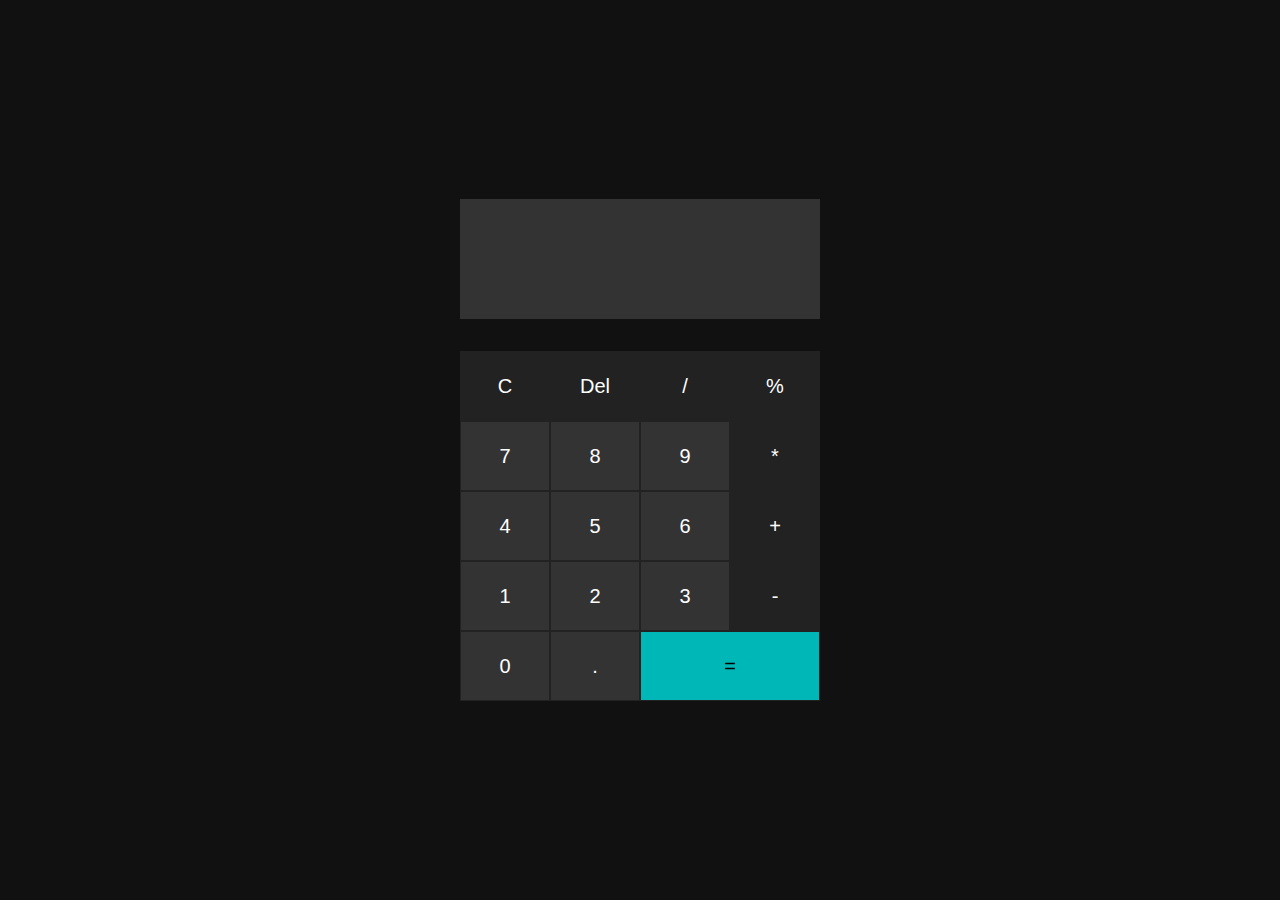
<file: Calculator/index.html>
<!DOCTYPE html>
<html lang="en">
<head>
    <meta charset="UTF-8">
    <meta name="viewport" content="width=device-width, initial-scale=1.0">
    <title>Document</title>
    <link rel="stylesheet" href="styles.css">
</head>
<body>
    <div class="calculator">
        <div class="display">
            <span id="operation"></span>
            <input type="text" id="displayInput">
        </div>
        <div class="container">
            <div>
                <input type="button" value="C" class="special">
                <input type="button" value="Del" class="special">
                <input type="button" value="/" class="special">
                <input type="button" value="%" class="special">
            </div>
            <div>
                <input type="button" value="7">
                <input type="button" value="8">
                <input type="button" value="9">
                <input type="button" value="*" class="special">
            </div>
            <div>
                <input type="button" value="4">
                <input type="button" value="5">
                <input type="button" value="6"/>
                <input type="button" value="+" class="special">
            </div>
            <div>
                <input type="button" value="1">
                <input type="button" value="2">
                <input type="button" value="3">
                <input type="button" value="-" class="special">
            </div>
            <div>
                <input type="button" value="0">
                <input type="button" value=".">
                <input type="button" value="=" id="equal">
            </div>
        </div>
    </div>
</body>
<script src="app.js"></script>
</html>
</file>
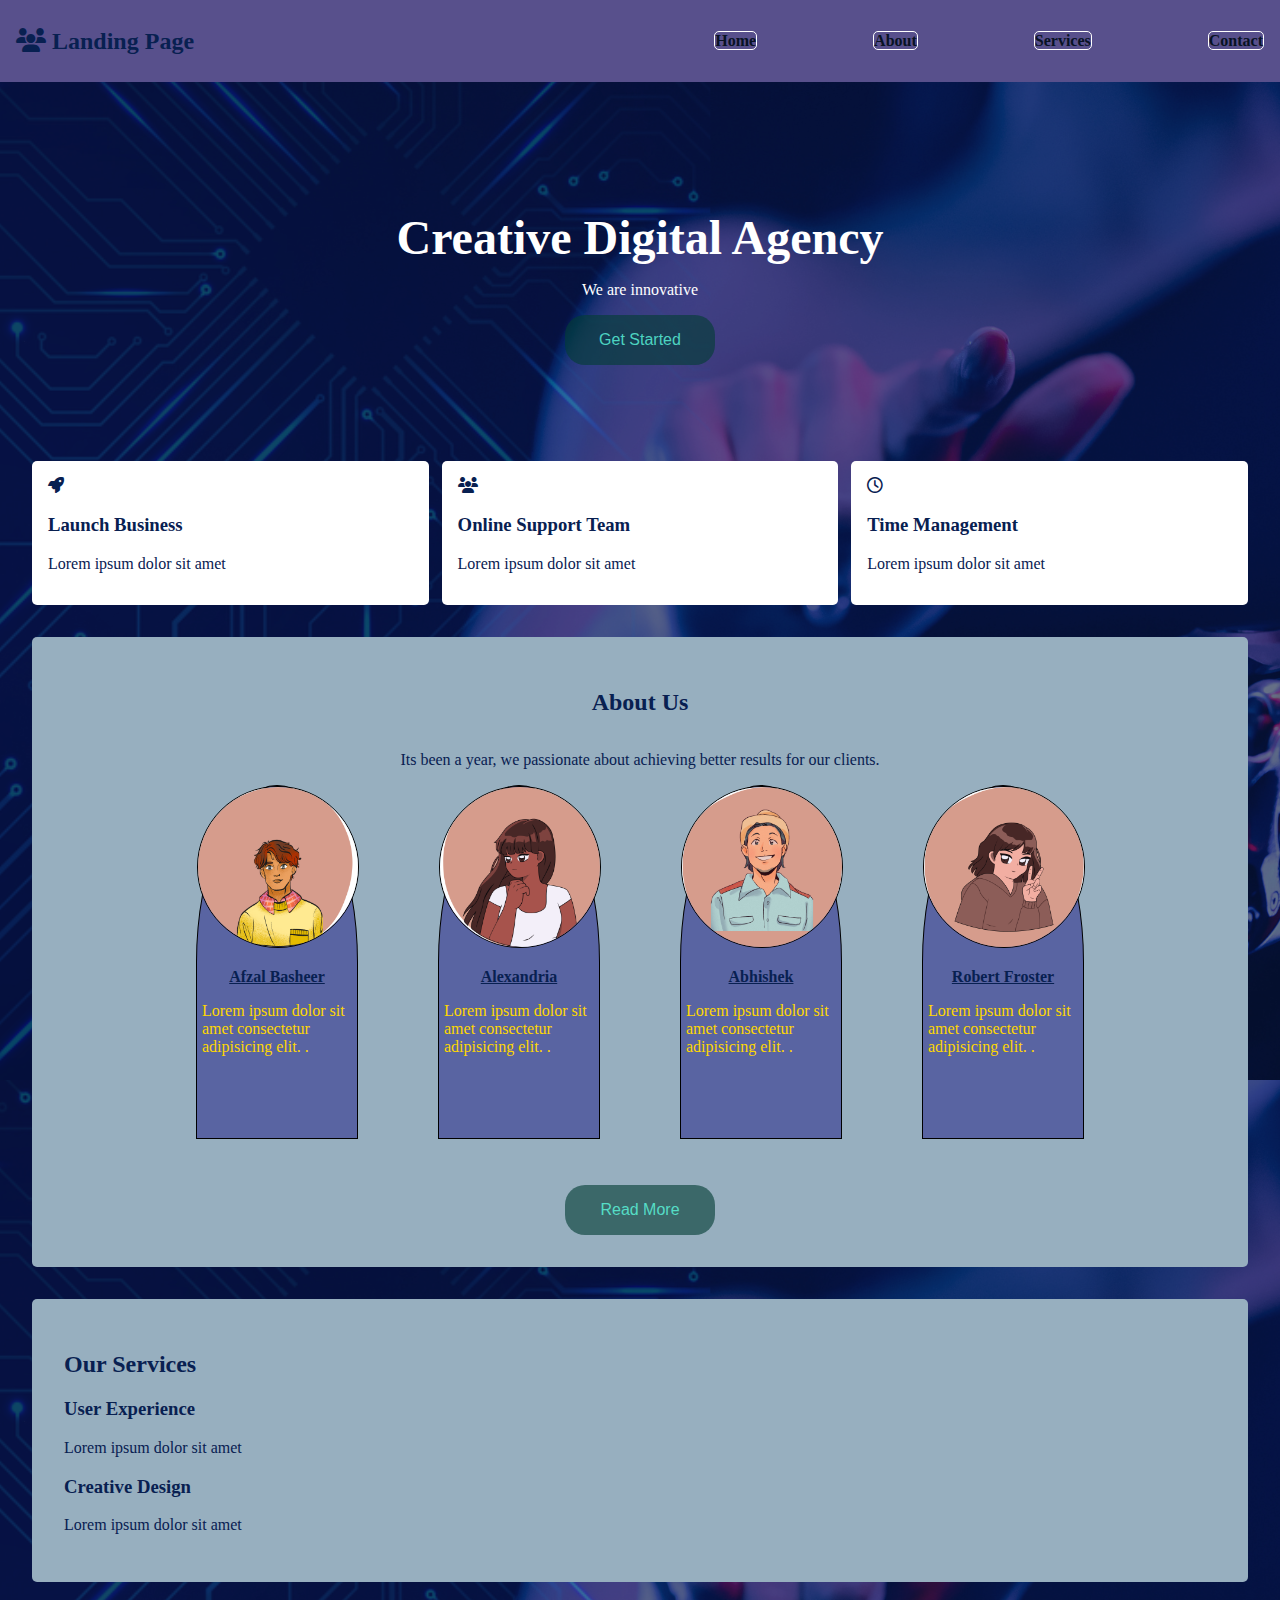
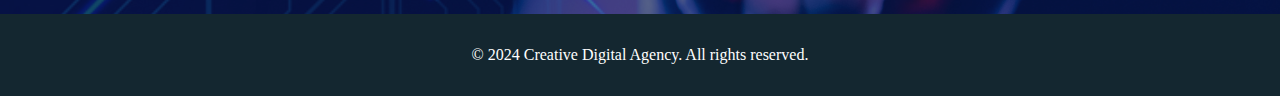
<file: landingpage-codsoft/index.html>
<!DOCTYPE html>
<html lang="en">
<head>
    <meta charset="UTF-8">
    <meta name="viewport" content="width=device-width, initial-scale=1.0">
    <title>Creative Digital Agency</title>
    <link rel="stylesheet" href="index.css">
    <link rel="stylesheet" href="https://cdnjs.cloudflare.com/ajax/libs/font-awesome/6.5.2/css/all.min.css">
</head>
<body>
    <header>
        <div class="logo">
            <i class="fa-solid fa-users"></i>
            Landing Page</div>
        <nav>
            <ul>
                <li><a href="#home">Home</a></li>
                <li><a href="#about">About</a></li>
                <li><a href="#services">Services</a></li>
                <li><a href="#contact">Contact</a></li>
            </ul>
        </nav>
    </header>

    <main>
        <section id="hero">
            <h1>Creative Digital Agency</h1>
            <p>We are innovative</p>
            <button>Get Started</button>
        </section>

        <section id="features">
            <div class="feature">
                <i class="fa-solid fa-rocket"></i>
                <h3>Launch Business</h3>
                <p>Lorem ipsum dolor sit amet</p>
            </div>
            <div class="feature">
                <i class="fa-solid fa-users"></i>
                <h3>Online Support Team</h3>
                <p>Lorem ipsum dolor sit amet</p>
            </div>
            <div class="feature">
                <i class="fa-regular fa-clock"></i>
                <h3>Time Management</h3>
                <p>Lorem ipsum dolor sit amet</p>
            </div>
        </section>

        <section id="about">
            <h2>About Us</h2>
            <p>Its been a year, we passionate about achieving better results for our clients.</p>
            <div class="persons">
                <div class="person1">
                    <img src="boy2.png"class="image" >
                    <p class="para">Afzal Basheer</p>
                    <p class="insidepara">Lorem ipsum dolor sit amet consectetur adipisicing elit. .</p>
                
                </div>
                <div class="person1">
                    <img src="girl.png"class="image" >
                    <p class="para">Alexandria</p>
                    <p class="insidepara">Lorem ipsum dolor sit amet consectetur adipisicing elit. .</p>
                
                </div>
                <div class="person1">
                    <img src="man.png"class="image" >
                    <p class="para">Abhishek</p>
                    <p class="insidepara">Lorem ipsum dolor sit amet consectetur adipisicing elit. .</p>
                
                </div>
                <div class="person1">
                    <img src="girl1.png"class="image" >
                    <p class="para">Robert Froster</p>
                    <p class="insidepara">Lorem ipsum dolor sit amet consectetur adipisicing elit. .</p>
                
                </div>
            </div>
            <button>Read More</button>
        </section>

        <section id="services">
            <h2>Our Services</h2>
            <div class="service">
                <h3>User Experience</h3>
                <p>Lorem ipsum dolor sit amet</p>
            </div>
            <div class="service">
                <h3>Creative Design</h3>
                <p>Lorem ipsum dolor sit amet</p>
            </div>
        </section>
    </main>

    <footer>
        <p>&copy; 2024 Creative Digital Agency. All rights reserved.</p>
    </footer>
</body>
</html>
</file>
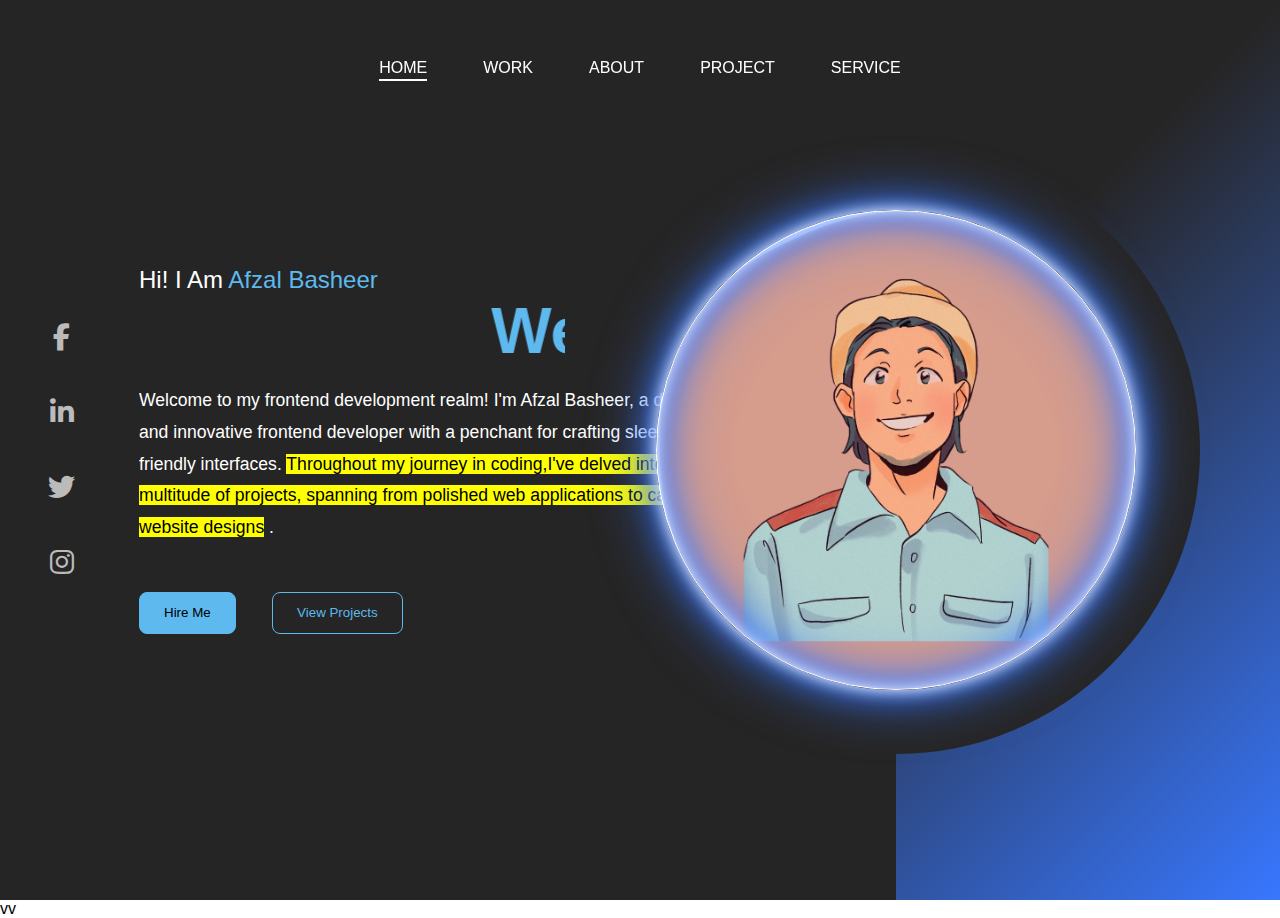
<file: myPortfolio-codsoft/portfolio.html>
<!DOCTYPE html>
<html lang="en">

<head>
    <meta charset="UTF-8">
    <meta name="viewport" content="width=device-width, initial-scale=1.0">
    <title>My Portfolio</title>
    <link rel="stylesheet" href="portfolio.css">
    <link rel="stylesheet" href="https://cdnjs.cloudflare.com/ajax/libs/font-awesome/6.5.2/css/all.min.css">
    <style></style>


</head>

<body>
    <div class="portfolio-container">
        <ul class="navlist">
            <li><a href="#" class="active">Home</a></li>
            <li><a href="#">work</a></li>
            <li><a href="#">About</a></li>
            <li><a href="#">Project</a></li>
            <li><a href="Services.html">Service</a></li>
        </ul>
        <div class="left-container">
            <div class="icons">
                <i class="fa-brands fa-facebook-f"></i>
                <i class="fa-brands fa-linkedin-in"></i>
                <i class="fa-brands fa-twitter"></i>
                <i class="fa-brands fa-instagram"></i>
            </div>
            <div class="content">
                <p class="intro">Hi! I Am <span>Afzal Basheer</span></p>
                <marquee scrolldelay="100" scrollamount="10"continue>
                <h1>Web Developer... </h1></marquee>
                <p class="detail">Welcome to my frontend development realm! I'm Afzal Basheer, a dedicated
                    and innovative frontend developer with a penchant for crafting sleek
                    and user-friendly interfaces. <mark>Throughout my journey in coding,I've
                    delved into a multitude of projects, spanning from polished web
                    applications to captivating website designs</mark> .</p>
                <div class="btn-container">
                    <button>Hire Me</button>
                    <button>View Projects</button>
                </div>
            </div>
        </div>
        <div class="right-container"></div>

        <div class="design">
            <div class="circle">

            </div>
            <div class="circle">

            </div>
        </div>
    </div>
</body>

</html>vv
</file>
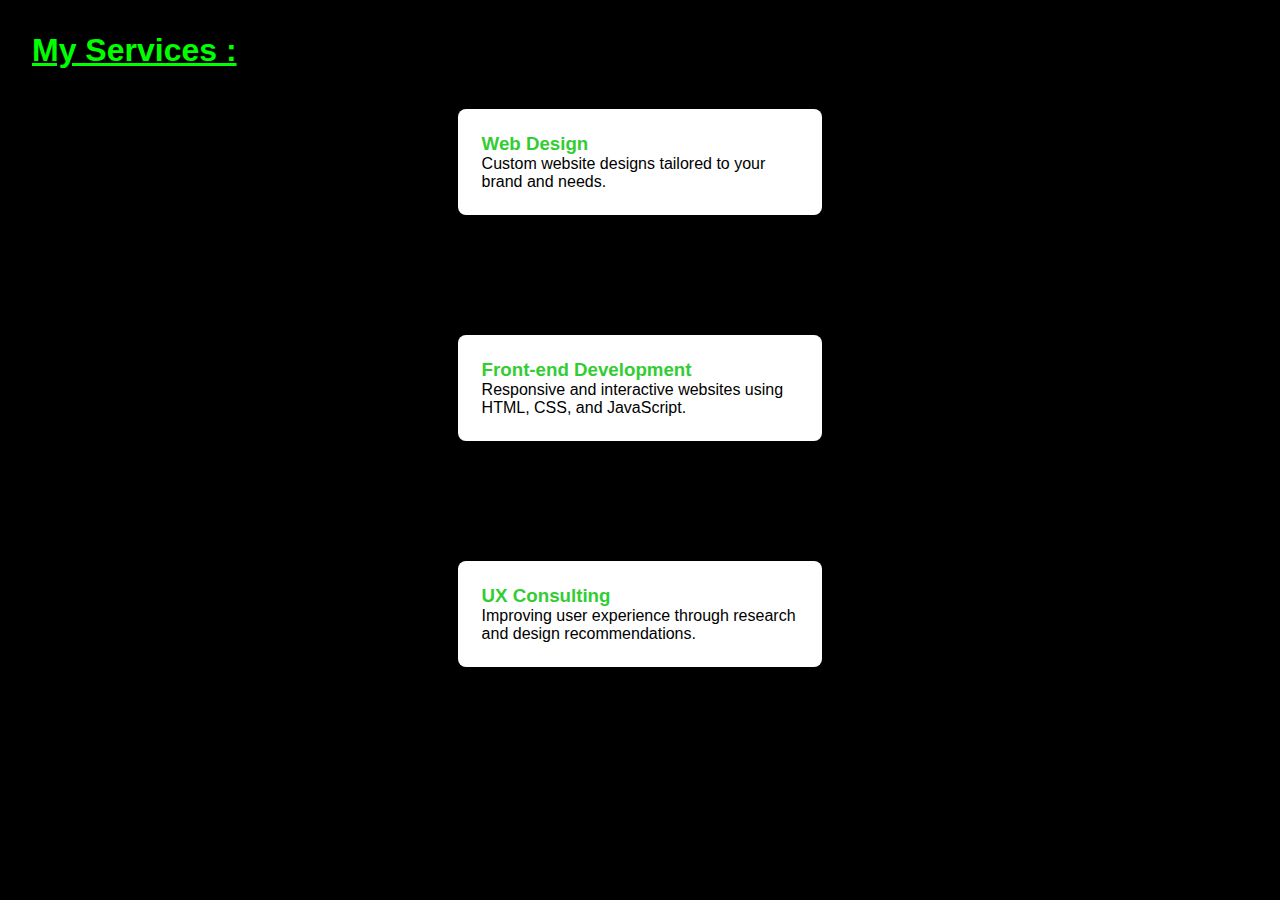
<file: myPortfolio-codsoft/Services.html>
<!DOCTYPE html>
<html lang="en">

<head>
    <meta charset="UTF-8">
    <meta name="viewport" content="width=device-width, initial-scale=1.0">
    <title>Services</title>
    <link rel="stylesheet" href="portfolio.css">
</head>

<body class="bdy">
    <section id="services">
        <h1 class="head1">My Services :</h1>
        <div class="services-container">
            <div class="service">
                <h3>Web Design</h3>
                <p>Custom website designs tailored to your brand and needs.</p>
            </div>
            <div class="service">
                <h3>Front-end Development</h3>
                <p>Responsive and interactive websites using HTML, CSS, and JavaScript.</p>
            </div>
            <div class="service">
                <h3>UX Consulting</h3>
                <p>Improving user experience through research and design recommendations.</p>
            </div>
        </div>
    </section>
</body>

</html>
</file>
<file: Calculator/styles.css>
*{
    margin: 0;
    padding: 0;
    box-sizing: border-box;
}

body{
    height: 100vh;
    background: #111;
    color: white;

    display: flex;
    justify-content: center;
    align-items: center;
}

.display{
    height: 120px;
    width: calc(90px * 4);
    margin-bottom: 2rem;
    padding: 0 1rem;
    background: #333;
    
    position: relative;
}

#operation{
    position: absolute;
    right: 1rem;
    top: 1rem;
    
    font-size: 17px;
    color: #a4a4a4;
}

.display input{
    all: unset;
    width: 100%;
    height: 100%;

    /* margin-top: ; */

    text-align: right;
    font-size: 35px;
}

.container div{
    display: flex;
}

input[type="button"]{
    width: 90px;
    height: 70px;
    background: #333;
    color: white;

    border: none;outline: none;
    border: 1px solid #222;
    cursor: pointer;

    font-size: 20px;
}

input[type="button"]:hover{
    background: white;
    color: black;
}

#equal{
    width: 180px;
    background: rgb(0, 183, 183);
    color: black;
}

.special{
    background: #222 !important;
}

.special:hover{
    background: rgb(255, 111, 0) !important;
}
</file>
<file: landingpage-codsoft/index.css>
body {
    font-family: cursive;
    margin: 0;
    padding: 0;
    background-image: url("1.png");
    color: #082051;
    min-width:100vh;
}

header {
    background-color: #58508c;
    padding: 1rem;
    display: flex;
    align-items: center;
    justify-content: space-between;

}
li a{
    margin-left: 100px;
    font-weight: bolder;
    border-radius: 5px;
}
a:focus{
    border: 1px solid transparent;
    border-radius: 5px;
    background-color: white;

}
.logo {
    font-size: 1.5rem;
    font-weight: bold;
}

nav ul {
    list-style-type: none;
    display: flex;
}

nav ul li {
    margin-left: 1rem;
}

nav ul li a {
    text-decoration: none;
    color: #081224;
    border: 1px solid white;
}

main {
    padding: 2rem;
}

#hero {
    text-align: center;
    padding: 4rem 0;
    color: #fff;
}

#hero h1 {
    font-size: 3rem;
    margin-bottom: 1rem;
}

button {
    background-color: #033d349e;
    color: #5effe1c7;
    border: none;
    padding: 0.5rem 1rem;
    font-size: 1rem;
    cursor: pointer;
    height: 50px;
    width: 150px;
    border-radius: 20px;
}

button:hover {
    background-color: #092d26c7;
    color: #c1dfda;
}

#features {
    display: flex;
    justify-content: space-between;
    margin-top: 2rem;
}

.feature {
    background-color: #fff;
    padding: 1rem;
    border-radius: 5px;
    width: 30%;
}

#about {
    display: flex;
    align-items: center;
    flex-direction: column;
    justify-content: space-between;
}

#about, #services {
    background-color: #97afbf;
    padding: 2rem;
    margin-top: 2rem;
    border-radius: 5px;
}

.persons {
    display: flex;
    justify-content: space-evenly;
    flex-direction: row;
    align-items: baseline;
    gap: 5rem;
    height: 25rem;
}

.person1 {
    border: 1px solid black;
    height: 22rem;
    width: 10rem;
    border-radius: 50% 50% 0% 0;
    background-color: #5964a2;
}

.person1:hover, img:hover {
    border: 1px solid transparent;
}

.persons img {
    width: 10rem;
    height: 10rem;
    background: transparent;
    border-radius: 50%;
    border: 1px solid black;
}

.para {
    display: flex;
    align-items: center;
    justify-content: center;
    color: wheatblue;
    text-decoration: underline;
    font-weight: bolder;
}

p.insidepara {
    padding-left: 5px;
    color: gold;
}

.service {
    margin-top: 1rem;
}

footer {
    background-color: #142730;
    color: #fff;
    text-align: center;
    padding: 1rem;
    width: 100%;
    box-sizing: border-box;
}

/* Responsive styles */

/* Large devices (desktops, less than 1200px) */
@media (max-width: 1199.98px) {
    #hero h1 {
        font-size: 2.5rem;
    }
    
    .persons {
        gap: 3rem;
    }
}

/* Medium devices (tablets, less than 992px) */
@media (max-width: 991.98px) {
    #features {
        flex-direction: column;
    }
    
    .feature {
        width: 100%;
        margin-bottom: 1rem;
    }
    
    #hero h1 {
        font-size: 2rem;
    }
    
    .persons {
        flex-wrap: wrap;
        gap: 2rem;
        height: auto;
    }
    
    .person1 {
        width: calc(50% - 1rem);
    }
}

/* Small devices (landscape phones, less than 768px) */
@media (max-width: 767.98px) {
    header {
        flex-direction: column;
    }
    
    nav ul {
        margin-top: 1rem;
    }
    
    nav ul li {
        margin: 0 0.5rem;
    }
    
    main {
        padding: 1rem;
    }
    
    #hero {
        padding: 2rem 0;
    }
    
    #hero h1 {
        font-size: 1.8rem;
    }
    
    #about, #services {
        padding: 1rem;
    }
    
    .persons {
        gap: 1rem;
    }
    
    .person1 {
        width: 100%;
        height: auto;
        padding-bottom: 1rem;
    }
}

/* Extra small devices (portrait phones, less than 576px) */
@media (max-width: 575.98px) {
    .logo {
        font-size: 1.2rem;
    }
    
    nav ul {
        flex-wrap: wrap;
        justify-content: center;
    }
    
    nav ul li {
        margin: 0.5rem;
    }
    
    #hero h1 {
        font-size: 1.5rem;
    }
    
    button {
        font-size: 0.9rem;
    }
    
    .persons img {
        width: 8rem;
        height: 8rem;
    }
}
</file>
<file: myPortfolio-codsoft/portfolio.css>
*{
    margin:0;
    padding:0;
    box-sizing: border-box;
    font-family: sans-serif;
}

.portfolio-container{
    min-height: 100vh;
    width: 100%;
    display: flex;
}

.navlist{
    display: flex;
    gap: 3.5rem;
    height: 15vh;
    width: 100%;
    justify-content: center;
    align-items: center;
    position: fixed;

}
.navlist li{
    list-style: none;
}

.navlist li a{
    text-decoration: none;
    text-transform: uppercase;
    font-size: 1rem;
    color:#fff;
    position :relative;
}

.left-container,.right-container{
    height: 100vh;
    display: flex;
    align-items: center;

}
.left-container{
    background-color: #262525;
    width:70%;
    padding-left: 3rem;

}

.right-container{
    background:linear-gradient(-45deg,#3877ff ,#262525 70%);
    width:30%
}

.icons .fa-brands{
    color:#bbb;
    display: flex;
    font-size: 1.7rem;

}
.icons{
    display: flex;
    flex-direction: column;
    justify-content: center;
    align-items: center;
    gap: 3rem;
    
}
.content{
    margin-left: 4rem;
    display: flex;
    flex-direction: column;
    
}
.content .intro{
    font-size: 1.5rem;
    color:#fff;
    align-items: baseline;
}
.content .intro span{
    color:#5DB9EE; ;
}
.content h1{
    font-size: 4rem;
    color: #5DB9EE;
}

.content .detail{
    font-size: 1.1rem;
    color: #fff;
    max-width: 38rem;
    margin: 1.1rem 0 3rem 0;
    line-height: 1.8;
}

.btn-container button{
    border: .1rem solid #5DB9EE;
    padding: 0.8rem 1.5rem;
    border-radius:.5rem;
    cursor: pointer;
    transition: .5s ease;
}


button:nth-child(1){
    background:#5DB9EE;
}
button:nth-child(2){
    background-color: transparent;
    color: #5DB9EE;
    margin-left: 2rem;
}

button:nth-child(1):hover{
    background-color: transparent;
    color: #5DB9EE;
}
button:nth-child(2):hover{
    background-color: #5DB9EE;
    color: #262525;
}

.icons .fa-brands:hover {
    cursor:pointer;
    background:linear-gradient(#fff,#3877ff);
    -webkit-background-clip: text;
    -webkit-text-fill-color: transparent;
}

.design .circle{
    aspect-ratio: 1;
    position: absolute;
    border-radius: 50%;
    top: 50%;
    left: 70%;
    transform: translate(-50%,-50%);
}

.circle:nth-child(1){
    background:linear-gradient(90deg,transparent 50%,#262525 50%);
    width: 38rem;
}
.circle:nth-child(2){
    background-image: url(man.png);
    width: 30rem;
    background-size: 100%;
    background-repeat: no-repeat;
    border:0.1rem solid white;
    box-shadow: 0 0 1rem #fff,
    inset 0 0 1rem #fff,
    0 0 2rem #3877ff,
    inset 0 0 2rem #3877ff,
    0 0  4rem #3877ff,
    inset 0 0 4rem #3877ff;
    
}

.navlist li a::after,.navlist .active::after{
    content: "";
    position:absolute;
    background:white;
    width:100%;
    height: 0.1rem;
    left: 0;
    bottom: -5px;
    transform: scaleX(0);
    transform-origin: bottom right;
    transition: transform .5s;
}

.navlist li a:hover::after,.navlist .active::after{
    transform: scaleX(1);
    transform-origin: bottom left;
}


.content{
    height: 100vh;
    display: flex;
    justify-content: center;
    overflow: hidden;
}

.text{
    font-size: 6rem;
    font-weight: bold;
    font-family: monospace;
    border-right: 5px solid;
    width: 100%;
    white-space: nowrap;
    overflow: hidden;
    animation:type 10s steps(23) infinite,
    cursor .5s step-end infinite;

}
@keyframes type {
    0%,100%{
        width: 0;
    }
    60%,80%{
        width:0;
    }
    
}

marquee {
    width: 70%;
    overflow: hidden;
 
}

/*2nd html*/
.bdy{
    background-color: #000000;
}

#services {
    padding: 2rem;
    background-color: #000000;
   
}

.services-container {
    display: flex;
    flex-wrap: wrap;
    justify-content: space-between;
    flex-direction: column;
    align-items: center;
    gap: 5.5rem;
}

.service {
    flex-basis: calc(33.333% - 20px);
    margin-bottom: 2rem;
    padding: 1.5rem;
    background-color: #fff;
    border-radius: 8px;
    box-shadow: 0 2px 5px rgba(0,0,0,0.1);
    border-radius: 5px solid black;
    width: 30%;
}

.service h3 {
    margin-top: 0;
    color: limegreen;
}

@media (max-width: 768px) {
    .service {
        flex-basis: 100%;
    }
}

.service:hover{
    border-radius: 5px solid rgb(186, 152, 152);
    box-shadow: 0 2px 5px rgba(0,0,0,0.1);
    background: transparent !important;
    color:white;

}


.head1 {
    color : lime !important;
    font-weight: bolder;
    margin-bottom: 40px !important;
    gap: 3.5rem;
    text-decoration: underline !important;
}
</file>
